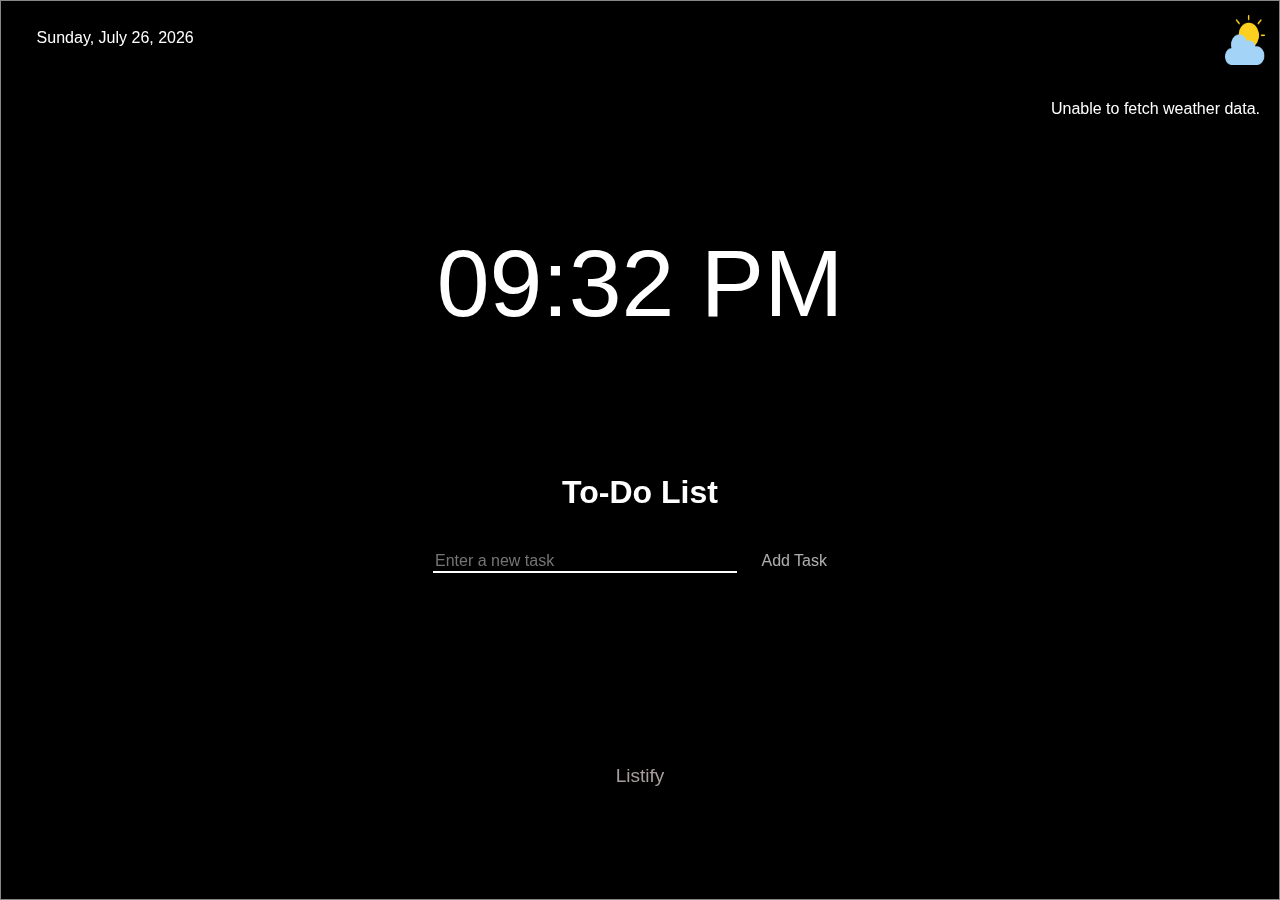
<file: index.htm>
<!DOCTYPE html>
<html lang="en">
<head>
  <meta charset="UTF-8">
  <meta name="viewport" content="width=device-width, initial-scale=1.0">
  <link rel="stylesheet" href="styles.css">
  <title>Listify</title>
</head>
<body>

  <div class="todo-container">
    <h1>To-Do List</h1>
    <div id="date"></div>
    <div id="time"></div>
    <input type="text" id="taskInput" placeholder="Enter a new task">
    <button onclick="addTask()">Add Task</button>
    <ul id="taskList"></ul>
  </div>

  <div class ="name">
  Listify
</div>

  <div id="weather">
    <img src="weather.png" alt="weather icon" id="weather-icon">
    <p id="weather-info">Loading...</p>
  </div>

  <div class="imageContainer">
    <a id="imageLink" href="#">
        <img alt="" id="unsplashImage"/>
    </a>
  </div>


  
  <script src="script.js"></script>
</body>
</html>

</html>
</file>
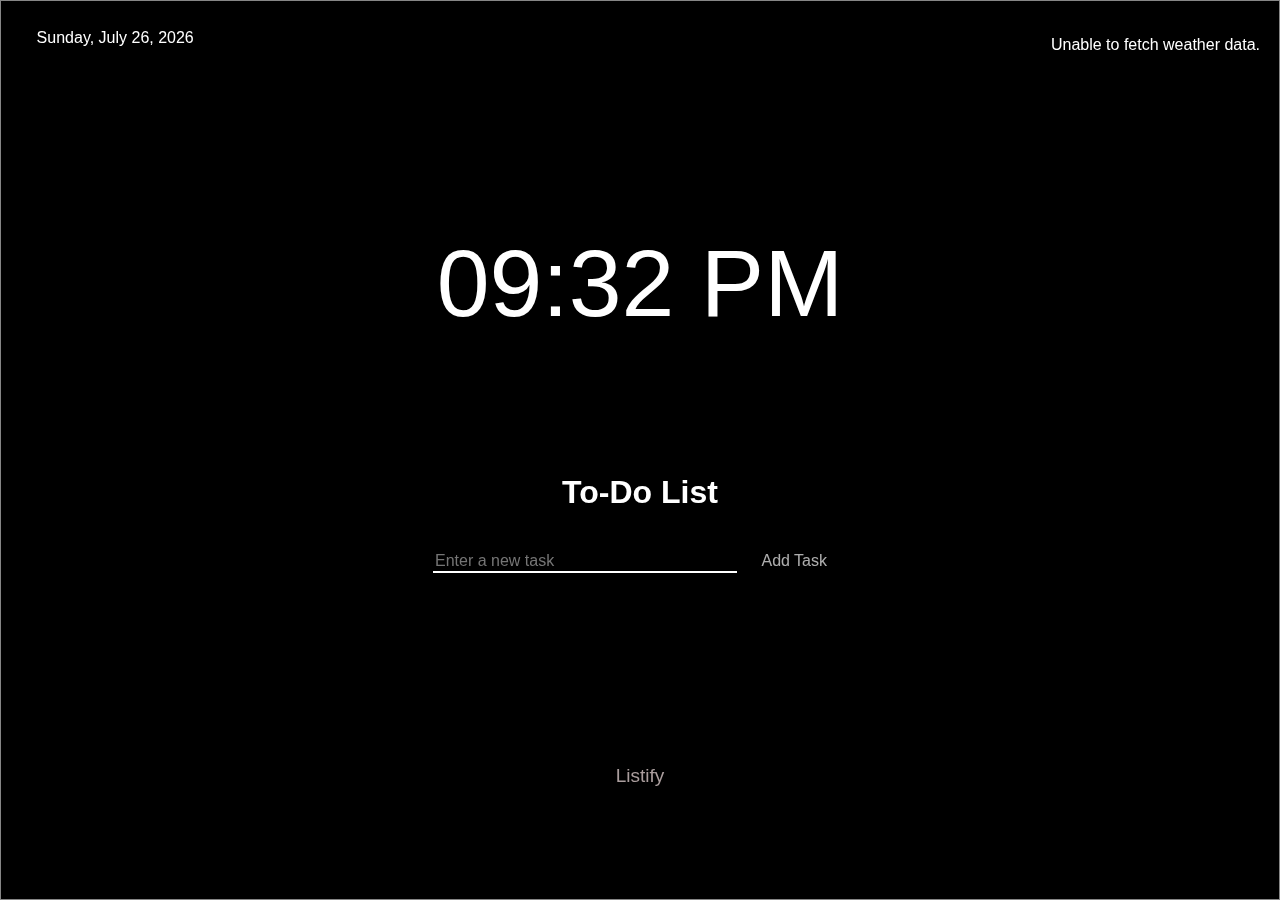
<file: index.html>
<!DOCTYPE html>
<html lang="en">
<head>
  <meta charset="UTF-8">
  <meta name="viewport" content="width=device-width, initial-scale=1.0">
  <link rel="stylesheet" href="styles.css">
  <title>Listify</title>
</head>
<body>

  <div class="todo-container">
    <h1>To-Do List</h1>
    <div id="date"></div>
    <div id="time"></div>
    <input type="text" id="taskInput" placeholder="Enter a new task">
    <button onclick="addTask()">Add Task</button>
    <ul id="taskList"></ul>
  </div>

  <div class ="name">
  Listify
</div>

  <div id="weather">
    
    <p id="weather-info">Loading...</p>
  </div>

  <div class="imageContainer">
    <a id="imageLink" href="#">
        <img alt="" id="unsplashImage"/>
    </a>
  </div>


  
  <script src="script.js"></script>
</body>
</html>

</html>
</file>
<file: styles.css>
body {
  font-family: Arial, sans-serif;
  background-color: #000000;
  margin: 0;
  padding: 0;
  display: flex;
  align-items: center;
  justify-content: center;
  flex-direction: column;
  height: 100vh;
}

h1 {
  background: transparent;
  text-align: center;
  padding: 10px;
  transition: all 0.3s ease;
  border-radius: 8px;
}

h1:hover {
  backdrop-filter: blur(10px);
  padding: 15px;
  border-radius: 12px;
}

#date {
  font-size: 16px;
  margin-bottom: 100px;
  position: absolute;
  top: -1px;
  margin-top: 30px;
  left: 9%;
  transform: translateX(-50%);
  color: white;
}

#taskList {
  list-style-type: none;
  padding: 0;
  max-height: 300px;
  overflow-y: scroll;
  display: flex;
  flex-direction: column-reverse;
}

#time {
  font-size: 95px;
  margin-bottom: 100px;
  position: absolute;
  top: -1px;
  margin-top: 230px;
  left: 50%;
  transform: translateX(-50%);
  color: white;
}

.todo-container {
  margin-top: 330px;
  color: white;
}

ul {
  list-style-type: none;
  padding: 0;
}

#taskInput {
  font-size: 16px;
  width: 300px;
  margin-bottom: 10px;
  background-color: transparent;
  border: none;
  border-bottom: 2px solid #ffffff;
  outline: none;
  color: white;
  transition: border-color 0.3s ease;
}

#taskInput:hover {
  border-color: #ffffff;
  backdrop-filter: blur(5px);
  border-radius: 5px;
}

li {
  margin: 10px 0;
  padding: 10px;
  background-color: transparent;
  border-radius: 4px;
  display: flex;
  justify-content: space-between;
  align-items: center;
}

li span {
  flex: 1;
}

li button {
  background-color: #454141;
  background-color: transparent;
  border: none;
  padding: 6px 10px;
  border-radius: 4px;
  cursor: pointer;
}

button {
  padding: 10px 20px;
  font-size: 16px;
  background-color: transparent;
  color: rgba(255, 255, 255, 0.679);
  border: none;
  border-radius: 4px;
  cursor: pointer;
}

button:hover {
  border-color: #ffffff;
  backdrop-filter: blur(5px);
  border-radius: 5px;
}

input[type="checkbox"] {
  width: 20px;
  height: 20px;
  margin-right: 12px;
}
span {
  font-size: 16px;
}

.name {
  font-family: Verdana, Geneva, Tahoma, sans-serif;
  font-size: 19px;
  margin-top: 150px;
  color: rgb(170, 157, 157);
}

#weather-icon {
  width: 40px;
  height: 50px;
  border-radius: 5px;
  margin: 5px;
}
#weather {
  text-align: right;
  color: #fff;
  position: absolute;
  top: 10px;
  right: 10px;
  size: small;
}

#weather-info {
  font-size: 16px;
  padding: 10px;
}

#unsplashImage {
  position: fixed;
  top: 0;
  left: 0;
  width: 100%;
  height: 100%;
  z-index: -1;
  background-size: cover;
  background-position: center;
  background-repeat: no-repeat;
  filter: brightness(70%);
}

.imageDetails {
  background-color: black;
  margin-top: 50px;
  padding: 10px;
  color: white;
  text-decoration: none;
  font-weight: bold;
  width: fit-content;
}
</file>
